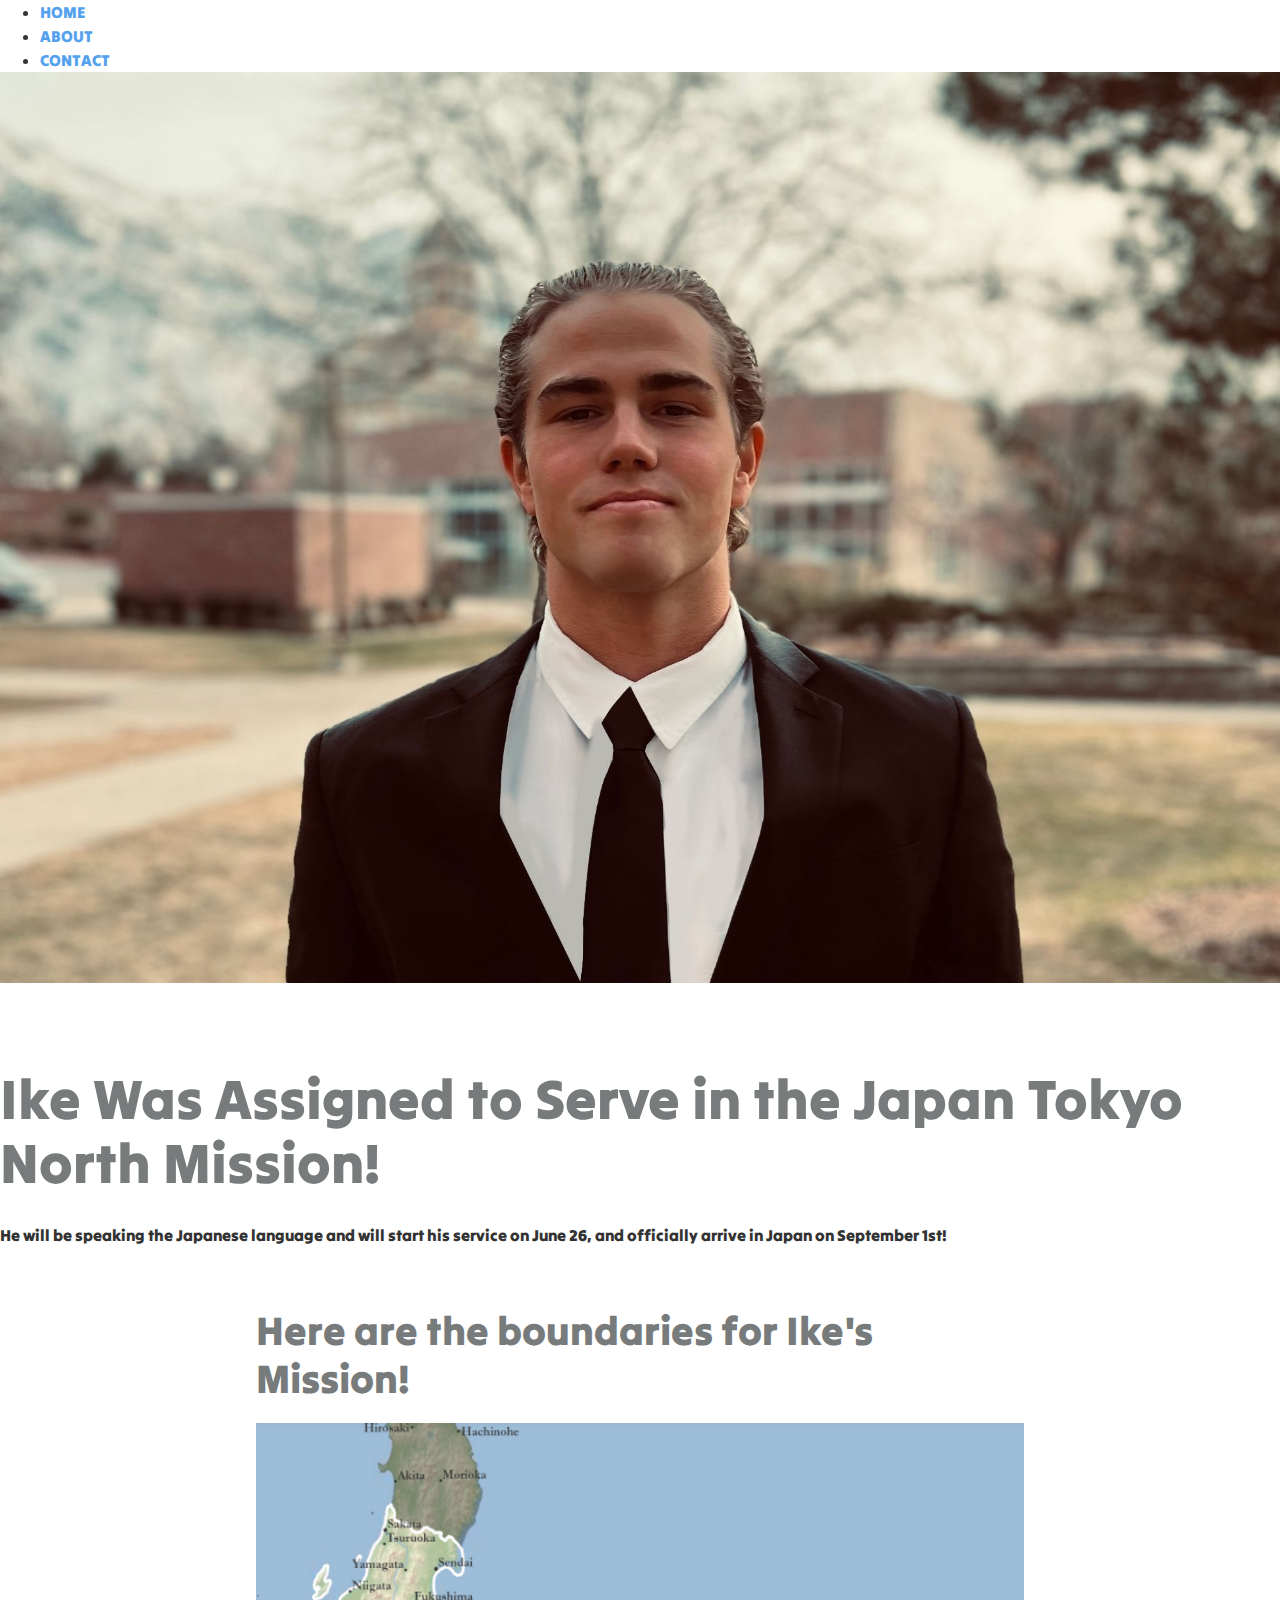
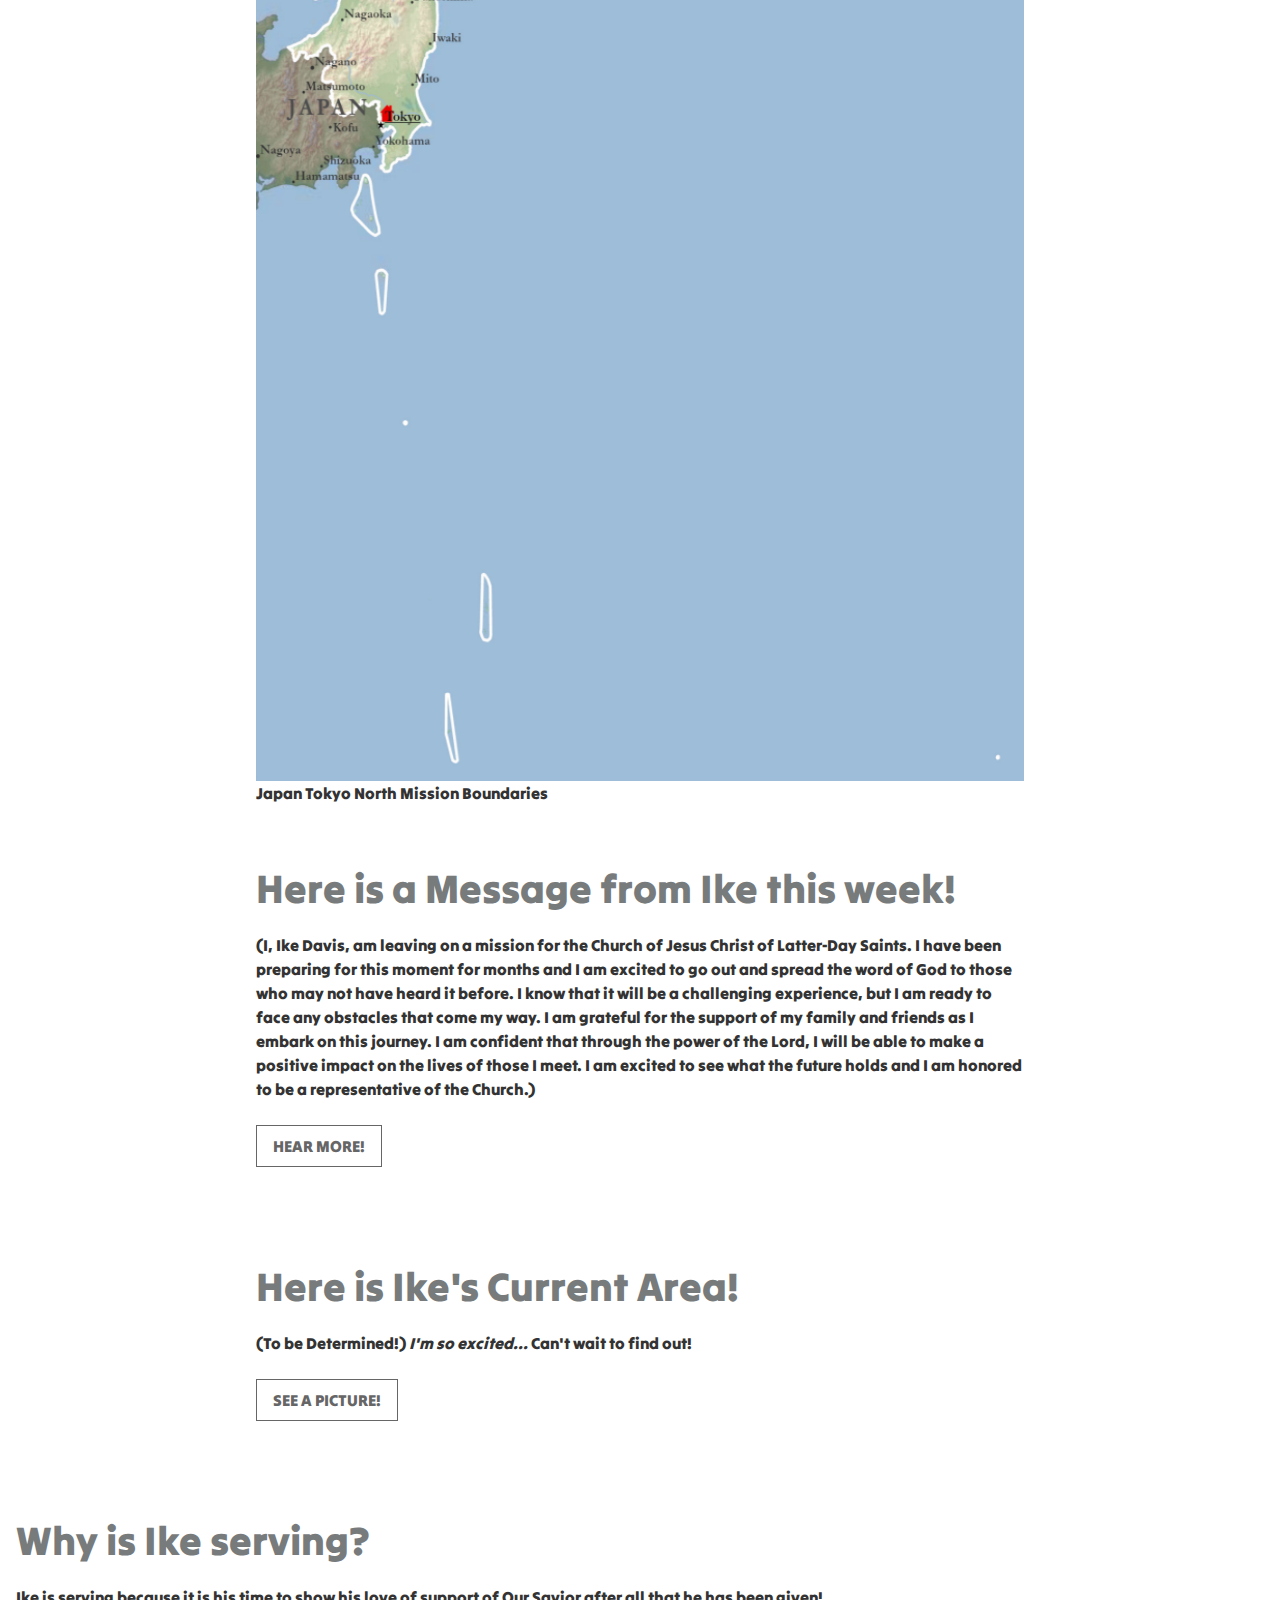
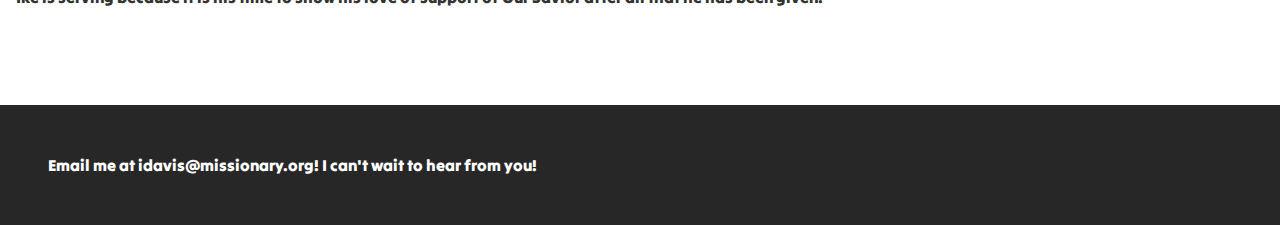
<file: index.html>
<!DOCTYPE html>
<html lang="en">

<head>
    <meta name="description" content="This is Ike's first web page. He is super confused, but he is figuring it out!">
    <meta charset="UTF-8">
    <meta http-equiv="X-UA-Compatible" content="IE=edge">
    <meta name="viewport" content="width=device-width, initial-scale=1.0">
    <title>Ike's First Page</title>
    <link rel="apple-touch-icon" sizes="180x180" href="images/apple-touch-icon.png">
    <link rel="icon" type="images/png" sizes="32x32" href="images/favicon-32x32.png">
    <link rel="icon" type="images/png" sizes="16x16" href="images/favicon-16x16.png">
    <link rel="manifest" href="images/site.webmanifest">
    <link rel="preconnect" href="https://fonts.googleapis.com">
    <link rel="preconnect" href="https://fonts.gstatic.com" crossorigin>
    <link href="https://fonts.googleapis.com/css2?family=Tilt+Warp&display=swap" rel="stylesheet">
    <link rel="stylesheet" href="styles/main.css">
</head>

<body>
    <header>
        <nav>
            <ul>
                <li><a>Home</a></li>
                <li><a href="about/">About</a></li>
                <li><a href="contact/">Contact</a></li>
            </ul>
        </nav>
    </header>

    <picture>
        <source media="(min-width: 801px)" srcset="images/hero-ike.suit-2000px.jpg">
        <source media="(min-width: 401px)" srcset="images/hero-ike.suit-800px.jpg">
        <source media="(max-width: 400px)" srcset="images/hero-ike.suit-400px.jpg">
        <img src="images/hero-ike.suit-800px.jpg" alt="ike in a suit">
    </picture>

    <h1>Ike Was Assigned to Serve in the Japan Tokyo North Mission!</h1>
    <p>He will be speaking the Japanese language and will start his service on June 26, and officially arrive in Japan
        on September 1st!</p>

    <main>
        <article>
            <h2>Here are the boundaries for Ike's Mission!</h2>

            <figure>
                <img src="images/japan.boundaries.png" alt="Japan Tokyo North Mission" width="850" height="958">
                <figcaption>Japan Tokyo North Mission Boundaries</figcaption>
            </figure>

            <h2>Here is a Message from Ike this week!</h2>

            <p>(I, Ike Davis, am leaving on a mission for the Church of Jesus Christ of Latter-Day Saints. I have been
                preparing for this moment for months and I am excited to go out and spread the word of God to those who
                may not have heard it before. I know that it will be a challenging experience, but I am ready to face
                any obstacles that come my way. I am grateful for the support of my family and friends as I embark on
                this journey. I am confident that through the power of the Lord, I will be able to make a positive
                impact on the lives of those I meet. I am excited to see what the future holds and I am honored to be a
                representative of the Church.)</p>
            <a href="#" class="button">Hear More!</a>
        </article>
        <article>
            <h2>Here is Ike's Current Area!</h2>
            <p>(To be Determined!)
                <em>I'm so excited...</em> Can't wait to find out!
            </p>
            <a href="#" class="button">See a Picture!</a>
        </article>
    </main>
    <aside>
        <h2>Why is Ike serving?</h2>
        <p><strong>Ike is serving because it is his time to show his love of support of Our Savior after all that he has
                been given! </strong></p>
    </aside>
    <footer>
        <p>Email me at <strong>idavis@missionary.org</strong>! I can't wait to hear from you!</p>
    </footer>
</body>

</html>
</file>
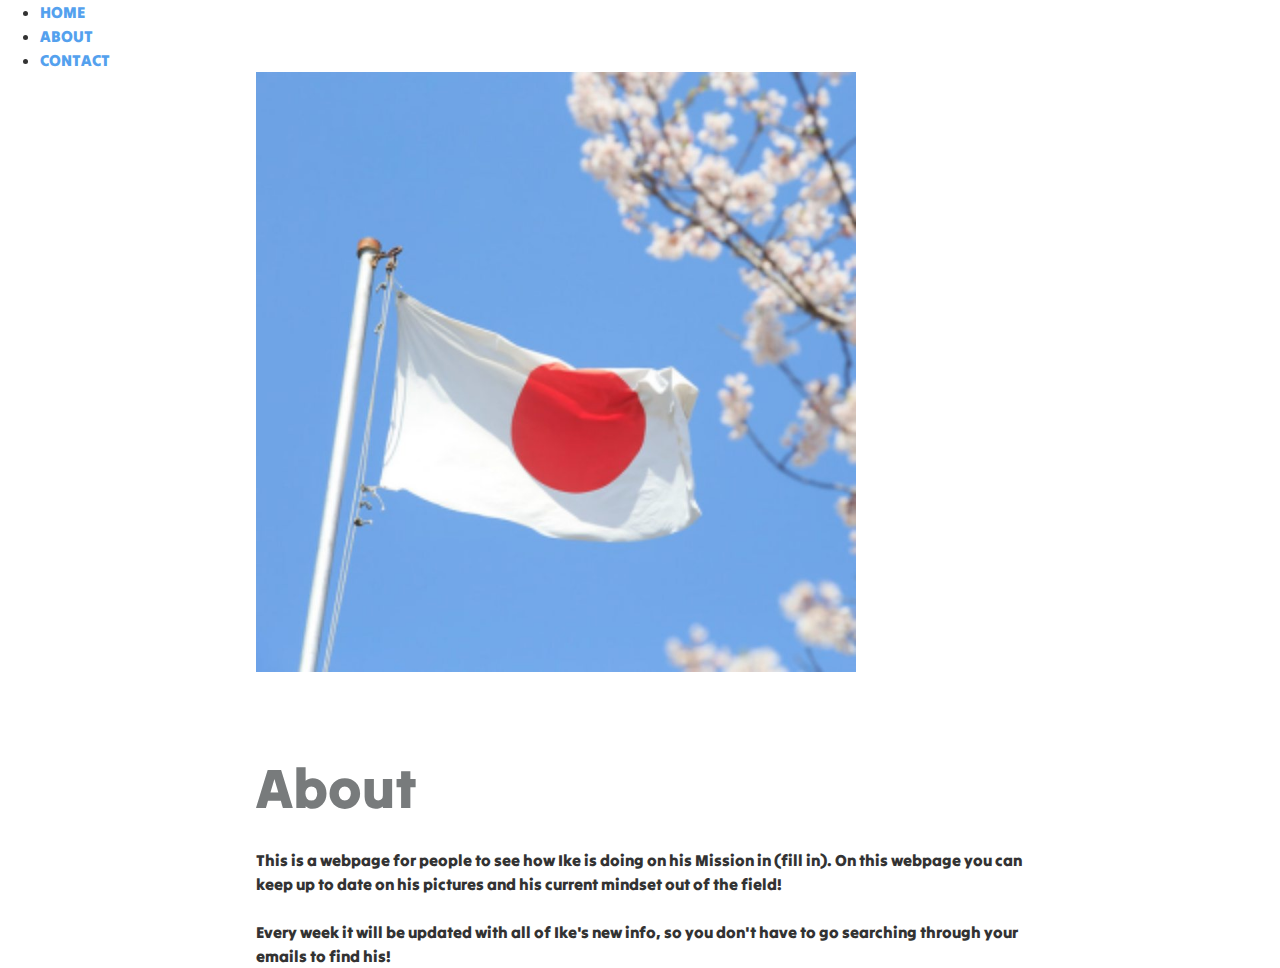
<file: about/index.html>
<!DOCTYPE html>
<html lang="en">

<head>
  <meta charset="UTF-8">
  <meta http-equiv="X-UA-Compatible" content="IE=edge">
  <meta name="viewport" content="width=device-width, initial-scale=1.0">
  <link rel="apple-touch-icon" sizes="180x180" href="../images/apple-touch-icon.png">
  <link rel="icon" type="images/png" sizes="32x32" href="../images/favicon-32x32.png">
  <link rel="icon" type="images/png" sizes="16x16" href="../images/favicon-16x16.png">
  <link rel="manifest" href="../images/site.webmanifest">
  <link rel="preconnect" href="https://fonts.googleapis.com">
  <link rel="preconnect" href="https://fonts.gstatic.com" crossorigin>
  <link href="https://fonts.googleapis.com/css2?family=Tilt+Warp&display=swap" rel="stylesheet">
  <link rel="stylesheet" href="../styles/main.css">
  <meta name="description" content="This is Ike's first web page. He is super confused, but he is figuring it out!">
  <title>About - Ike's First Page</title>

</head>

<body>
  <header>
    <nav>
      <ul>
        <li><a href="../">Home</a></li>
        <li><a>About</a></li>
        <li><a href="../contact/">Contact</a></li>
      </ul>
    </nav>
  </header>

  <main>
    <img srcset="../images/japan-flag-300px.jpg 300w,
          ../images/japan-flag-600px.jpg 600w,
          ../images/japan-flag-900px.jpg 900w" sizes="50vw" src="../images/japan-flag-600px.jpg"
      alt="the japanese flag blowing in the wind next to cherry blossom trees" width="600" height="600">

    <h1>About</h1>
    <p>This is a webpage for people to see how Ike is doing on his Mission in (fill in). On this webpage you can keep up
      to date on his pictures and his current mindset out of the field!</p>

    <p>Every week it will be updated with all of Ike's new info, so you don't have to go searching through your emails
      to find his!</p>
  </main>
</body>

</html>
</file>
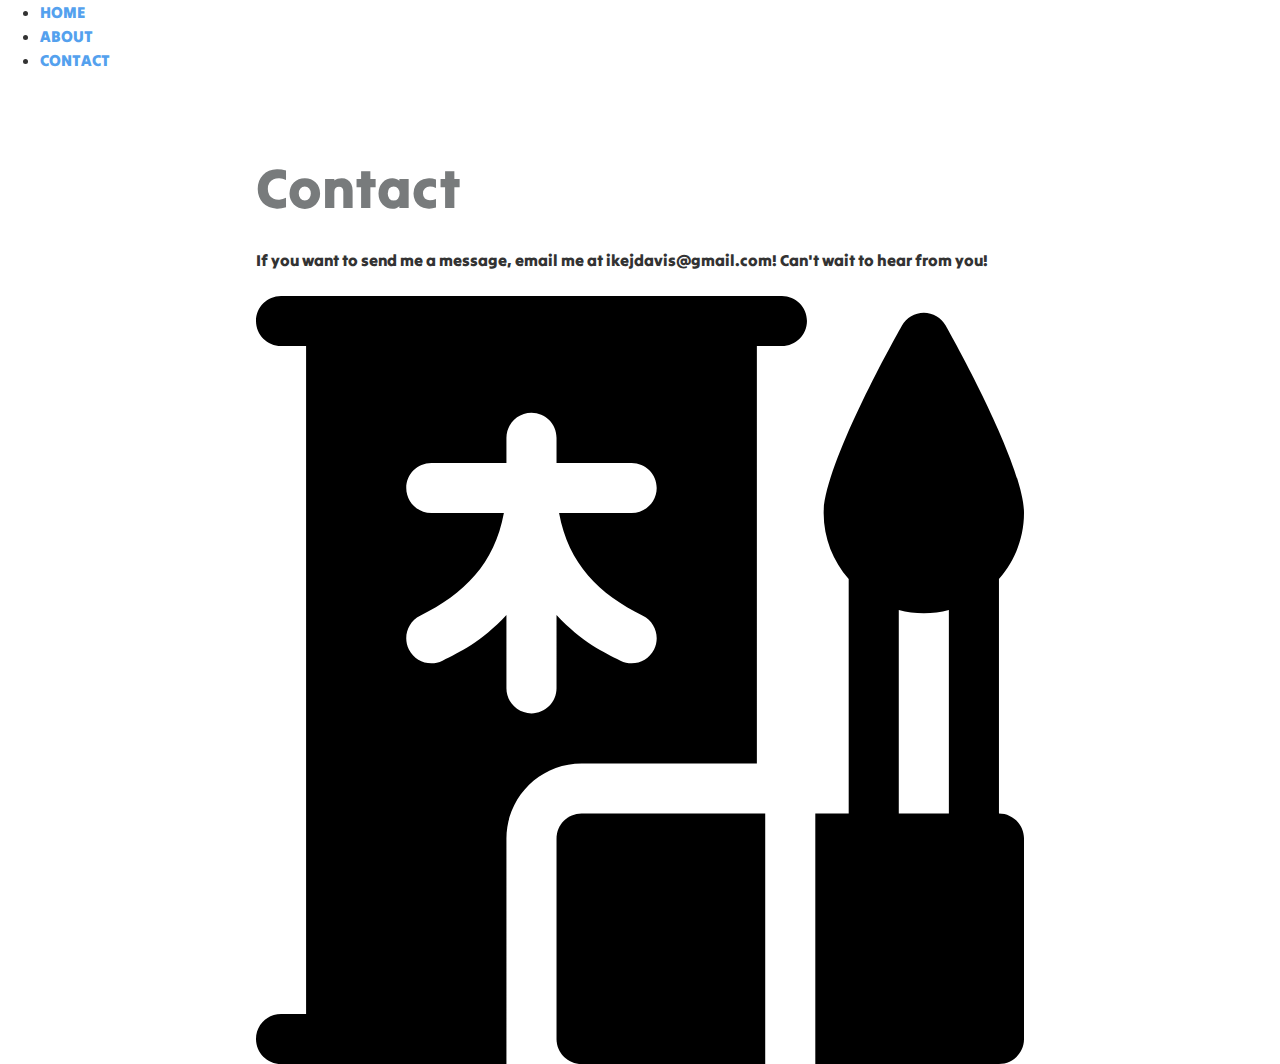
<file: contact/index.html>
<!DOCTYPE html>
<html lang="en">

<head>
  <meta charset="UTF-8">
  <meta http-equiv="X-UA-Compatible" content="IE=edge">
  <meta name="viewport" content="width=device-width, initial-scale=1.0">
  <link rel="apple-touch-icon" sizes="180x180" href="../images/apple-touch-icon.png">
  <link rel="icon" type="images/png" sizes="32x32" href="../images/favicon-32x32.png">
  <link rel="icon" type="images/png" sizes="16x16" href="../images/favicon-16x16.png">
  <link rel="manifest" href="../images/site.webmanifest">
  <link rel="preconnect" href="https://fonts.googleapis.com">
  <link rel="preconnect" href="https://fonts.gstatic.com" crossorigin>
  <link href="https://fonts.googleapis.com/css2?family=Tilt+Warp&display=swap" rel="stylesheet">
  <link rel="stylesheet" href="../styles/main.css">
  <meta name="description" content="This is Ike's first web page. He is super confused, but he is figuring it out!">
  <title>Contact - Ike's First Page</title>

</head>

<body>
  <header>
    <nav>
      <ul>
        <li><a href="../">Home</a></li>
        <li><a href="../about/">About</a></li>
        <li><a>Contact</a></li>
      </ul>
    </nav>
  </header>
  <main>
    <h1>Contact</h1>
    <p>If you want to send me a message, email me at ikejdavis@gmail.com! Can't wait to hear from you!</p>
    <img src="../images/japan.svg" alt="a line drawing of a japanese building">
  </main>
</body>

</html>
</file>
<file: styles/main.css>
/*****************************************************/
/* This semester we will be using my variation of    */
/* Josh Comeau's CSS Reset instead of normalize      */
/* Read more at                                      */
/* https://www.joshwcomeau.com/css/custom-css-reset/ */
/*****************************************************/
/* Always add your CSS below the reset CSS           */
/*****************************************************/
*,
*::before,
*::after {
  box-sizing: border-box;
}

* {
  margin: 0;
  /* this an experimental line-height; if it breaks, add line-height: 1.5 to body */
  line-height: calc(1em + 0.5rem);
}

html,
body {
  height: 100%;
}

body {
  -webkit-font-smoothing: antialiased;
}

img,
picture,
video,
canvas,
svg {
  display: block;
  max-width: 100%;
}

input,
button,
textarea,
select {
  font: inherit;
}

/* until you get a feel for overflow, I'll keep these next two commented out */
/* p,
h1,
h2,
h3,
h4,
h5,
h6 {
  overflow-wrap: break-word;
} */

/* p {
  overflow-wrap: break-word;
  hyphens: auto;
} */

/* add your CSS here */
body {
  font-family: "Tilt Warp", cursive;
  color: var(--color-font);
}
:root {
  --color-font: #333;
  --color-primary: #787b7c;
  --color-secondary: #666666;
  --color-dark-accent: #272727;
  --color-accent: #54a1ee;
  --color-accent-light: #8dcbf2;
}

h1,
h2,
h3,
h4 {
  color: var(--color-primary);
  font-family: "Tilt Warp", cursive;
  font-weight: 400;
  margin-bottom: 0.5em;
  margin-top: 1.5em;
}

h1 {
  font-size: 3.5rem;
}

h2 {
  font-size: 2.5rem;
}

h3 {
  font-size: 2rem;
}

p {
  margin-bottom: 1.5rem;
}

a {
  text-decoration: none;
  color: var(--color-accent);
  font-weight: 700;
  text-transform: uppercase;
}

a[href]:hover {
  color: var(--color-accent-light);
}

main {
  margin: 0 auto;
  padding: 0 1rem;
  max-width: 50rem;
}

article,
aside {
  margin-bottom: 6rem;
}

aside {
  padding: 0 1rem;
}

footer {
  background-color: var(--color-dark-accent);
}

footer p {
  color: #fff;
  margin: 0;
  padding: 3rem 3rem 3rem;
}

.button {
  border: 1px solid var(--color-secondary);
  color: var(--color-secondary);
  cursor: pointer;
  display: inline-block;
  padding: 0.5rem 1rem;
  text-transform: uppercase;
  transition: background-color 300ms ease, color 300ms ease;
}

.button:hover {
  background-color: var(--color-secondary);
  color: #fff;
}

a.button:hover {
  color: #fff;
}
</file>
